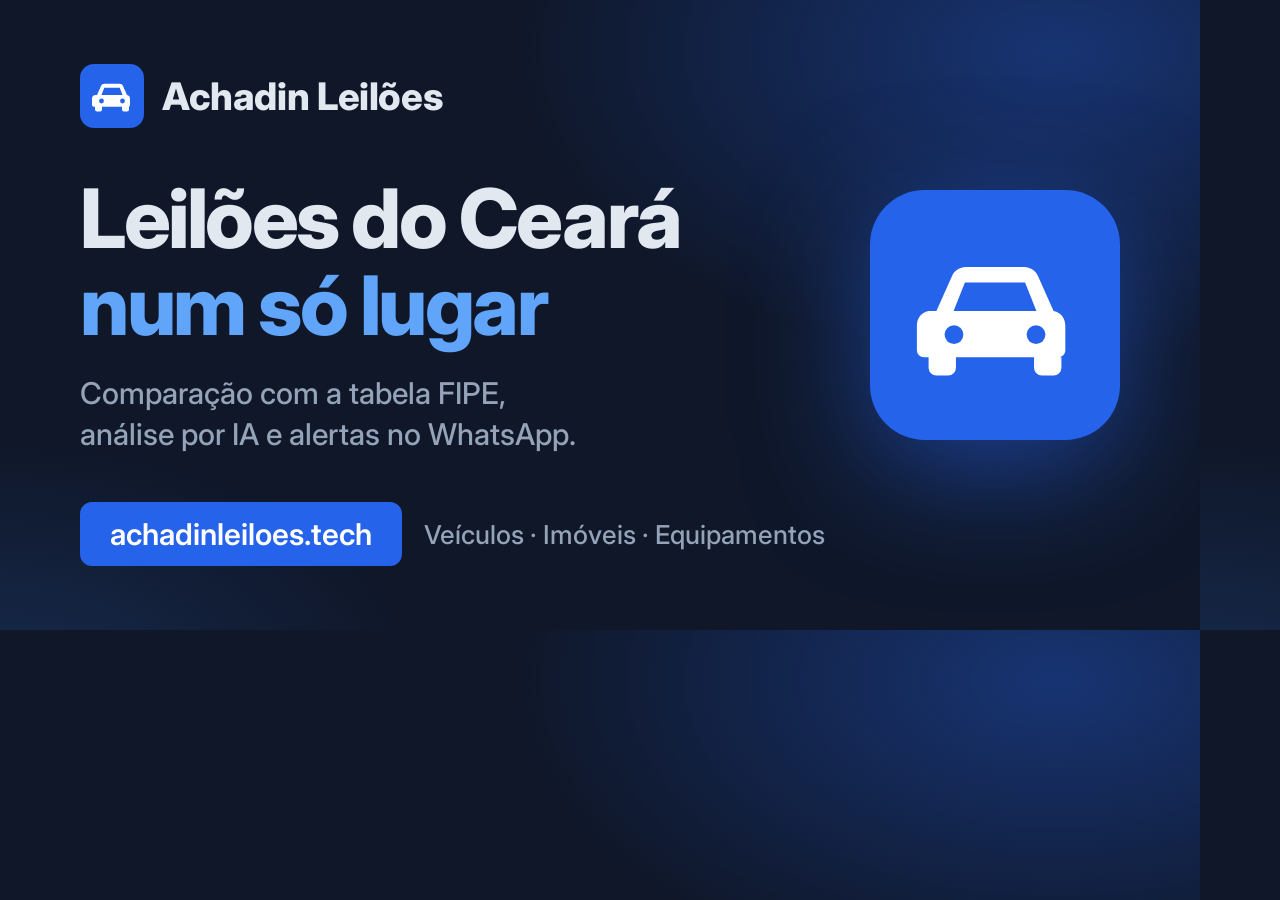
<file: scripts/og/og-image.html>
<!doctype html>
<!--
  Fonte da imagem de compartilhamento (Open Graph) da landing: site/og-image.png, 1200x630.
  Para regerar depois de mexer aqui (Edge ou Chrome sem interface):

    msedge --headless --disable-gpu --hide-scrollbars --window-size=1200,630 \
      --virtual-time-budget=8000 --screenshot=site/og-image.png scripts/og/og-image.html

  Mantenha cores e fonte alinhadas a site/css/tokens.css (tema escuro).
-->
<html lang="pt-BR">
<head>
<meta charset="utf-8">
<title>OG image — Achadin Leilões</title>
<link rel="stylesheet" href="https://fonts.googleapis.com/css2?family=Inter:wght@500;600;800&display=swap">
<style>
  * { box-sizing: border-box; margin: 0; padding: 0; }
  html, body { width: 1200px; height: 630px; overflow: hidden; }
  body {
    font-family: 'Inter', 'Segoe UI', system-ui, sans-serif;
    color: #e2e8f0;
    background:
      radial-gradient(900px 520px at 88% 8%, rgba(37,99,235,.38), transparent 60%),
      radial-gradient(700px 420px at 0% 110%, rgba(59,130,246,.18), transparent 60%),
      #0f1729;
    position: relative;
  }
  .wrap { position: absolute; inset: 0; padding: 64px 80px; display: flex; flex-direction: column; justify-content: space-between; }
  .brand { display: flex; align-items: center; gap: 18px; font-size: 38px; font-weight: 800; letter-spacing: -.01em; }
  .brand svg { width: 64px; height: 64px; }
  h1 { font-size: 82px; line-height: 1.06; font-weight: 800; letter-spacing: -.03em; max-width: 720px; }
  h1 span { color: #60a5fa; }
  .sub { margin-top: 24px; font-size: 30px; line-height: 1.35; font-weight: 500; color: #94a3b8; max-width: 660px; text-wrap: balance; }
  .foot { display: flex; align-items: center; gap: 22px; }
  .url { background: #2563eb; color: #fff; font-size: 30px; font-weight: 600; padding: 14px 30px; border-radius: 12px; }
  .tag { font-size: 26px; font-weight: 500; color: #94a3b8; }
  /* Selo grande da marca, no canto direito */
  .logo { position: absolute; right: 80px; top: 50%; transform: translateY(-50%); width: 250px; height: 250px;
          filter: drop-shadow(0 30px 60px rgba(37,99,235,.55)); }
</style>
</head>
<body>
  <div class="wrap">
    <div class="brand">
      <svg viewBox="0 0 64 64" aria-hidden="true">
        <rect width="64" height="64" rx="14" fill="#2563eb"/>
        <path fill="#fff" d="M17 31l4-9c.6-1.4 2-2.3 3.5-2.3h15c1.5 0 2.9.9 3.5 2.3l4 9c2 .4 3 2 3 3.8V41c0 1-.8 1.8-1.8 1.8H49v2.7a2 2 0 0 1-2 2h-3a2 2 0 0 1-2-2v-2.7H22v2.7a2 2 0 0 1-2 2h-3a2 2 0 0 1-2-2v-2.7h-1.2A1.8 1.8 0 0 1 12 41v-6.2c0-1.8 1-3.4 3-3.8zm7.3-7.3L21.4 31h21.2l-2.9-7.3z"/>
        <circle cx="21.5" cy="37" r="2.4" fill="#2563eb"/><circle cx="42.5" cy="37" r="2.4" fill="#2563eb"/>
      </svg>
      Achadin Leilões
    </div>

    <div>
      <h1>Leilões do Ceará <span>num só lugar</span></h1>
      <p class="sub">Comparação com a tabela FIPE, análise por IA e alertas no WhatsApp.</p>
    </div>

    <div class="foot">
      <div class="url">achadinleiloes.tech</div>
      <div class="tag">Veículos · Imóveis · Equipamentos</div>
    </div>
  </div>

  <svg class="logo" viewBox="0 0 64 64" aria-hidden="true">
    <rect width="64" height="64" rx="14" fill="#2563eb"/>
    <path fill="#fff" d="M17 31l4-9c.6-1.4 2-2.3 3.5-2.3h15c1.5 0 2.9.9 3.5 2.3l4 9c2 .4 3 2 3 3.8V41c0 1-.8 1.8-1.8 1.8H49v2.7a2 2 0 0 1-2 2h-3a2 2 0 0 1-2-2v-2.7H22v2.7a2 2 0 0 1-2 2h-3a2 2 0 0 1-2-2v-2.7h-1.2A1.8 1.8 0 0 1 12 41v-6.2c0-1.8 1-3.4 3-3.8zm7.3-7.3L21.4 31h21.2l-2.9-7.3z"/>
    <circle cx="21.5" cy="37" r="2.4" fill="#2563eb"/><circle cx="42.5" cy="37" r="2.4" fill="#2563eb"/>
  </svg>
</body>
</html>
</file>
